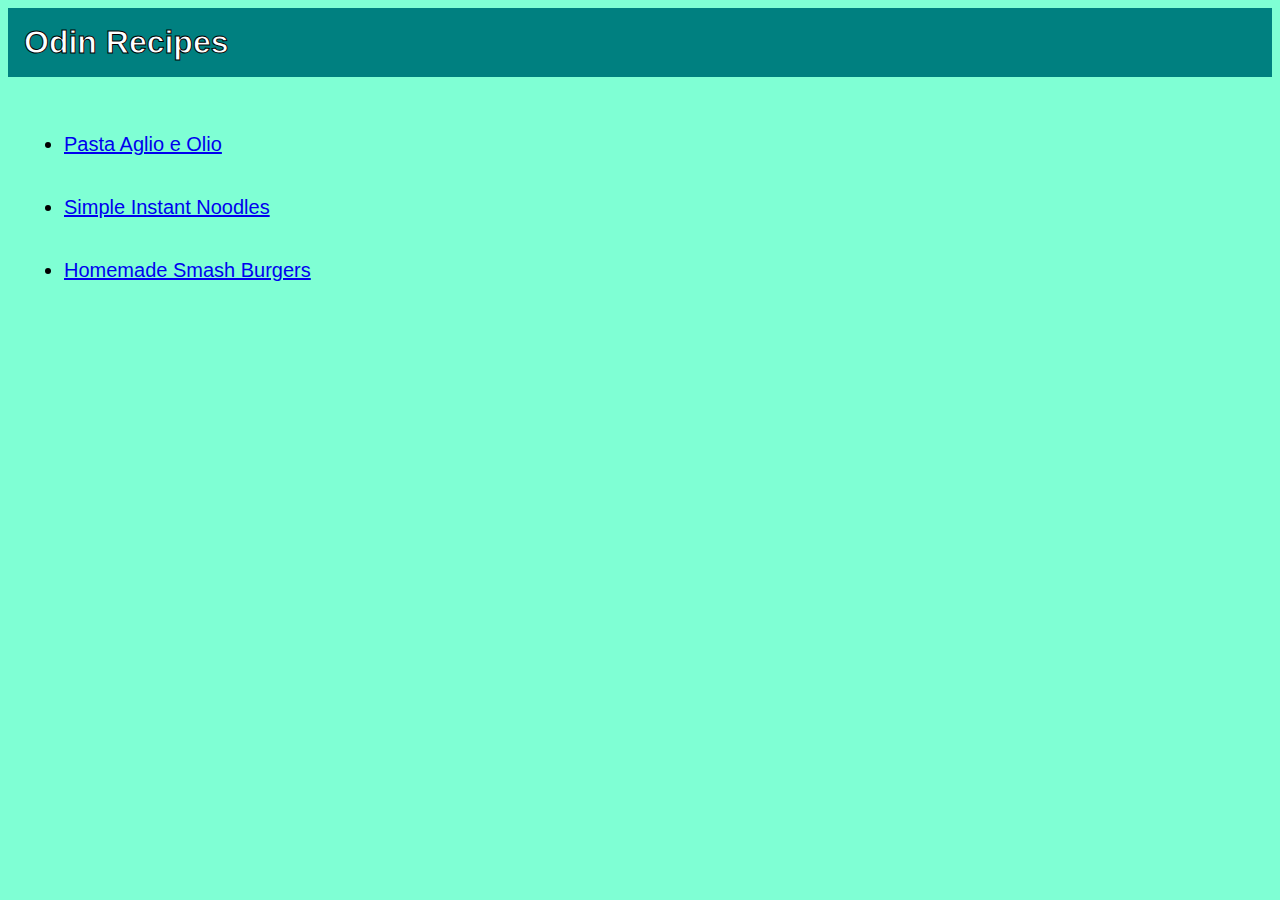
<file: index.html>
<!DOCTYPE html>
<html lang="en">
  <head>
    <meta charset="UTF-8">
    <title>Odin Recipes</title>
    <link rel="stylesheet" href="style.css">
  </head>
  
  <body>
    <h1 class="title">Odin Recipes</h1>
    <ul class="list" id="front">
      <div class="element"><li><a href="./recipes/aglio-e-olio.html">Pasta Aglio e Olio</a></li></div>
      <div class="element"><li><a href="./recipes/instant-noodles.html">Simple Instant Noodles</a></li></div>
      <div class="element"><li><a href="./recipes/smash-burger.html">Homemade Smash Burgers</a></li></div>
    </ul>
  </body>
</html>
</file>
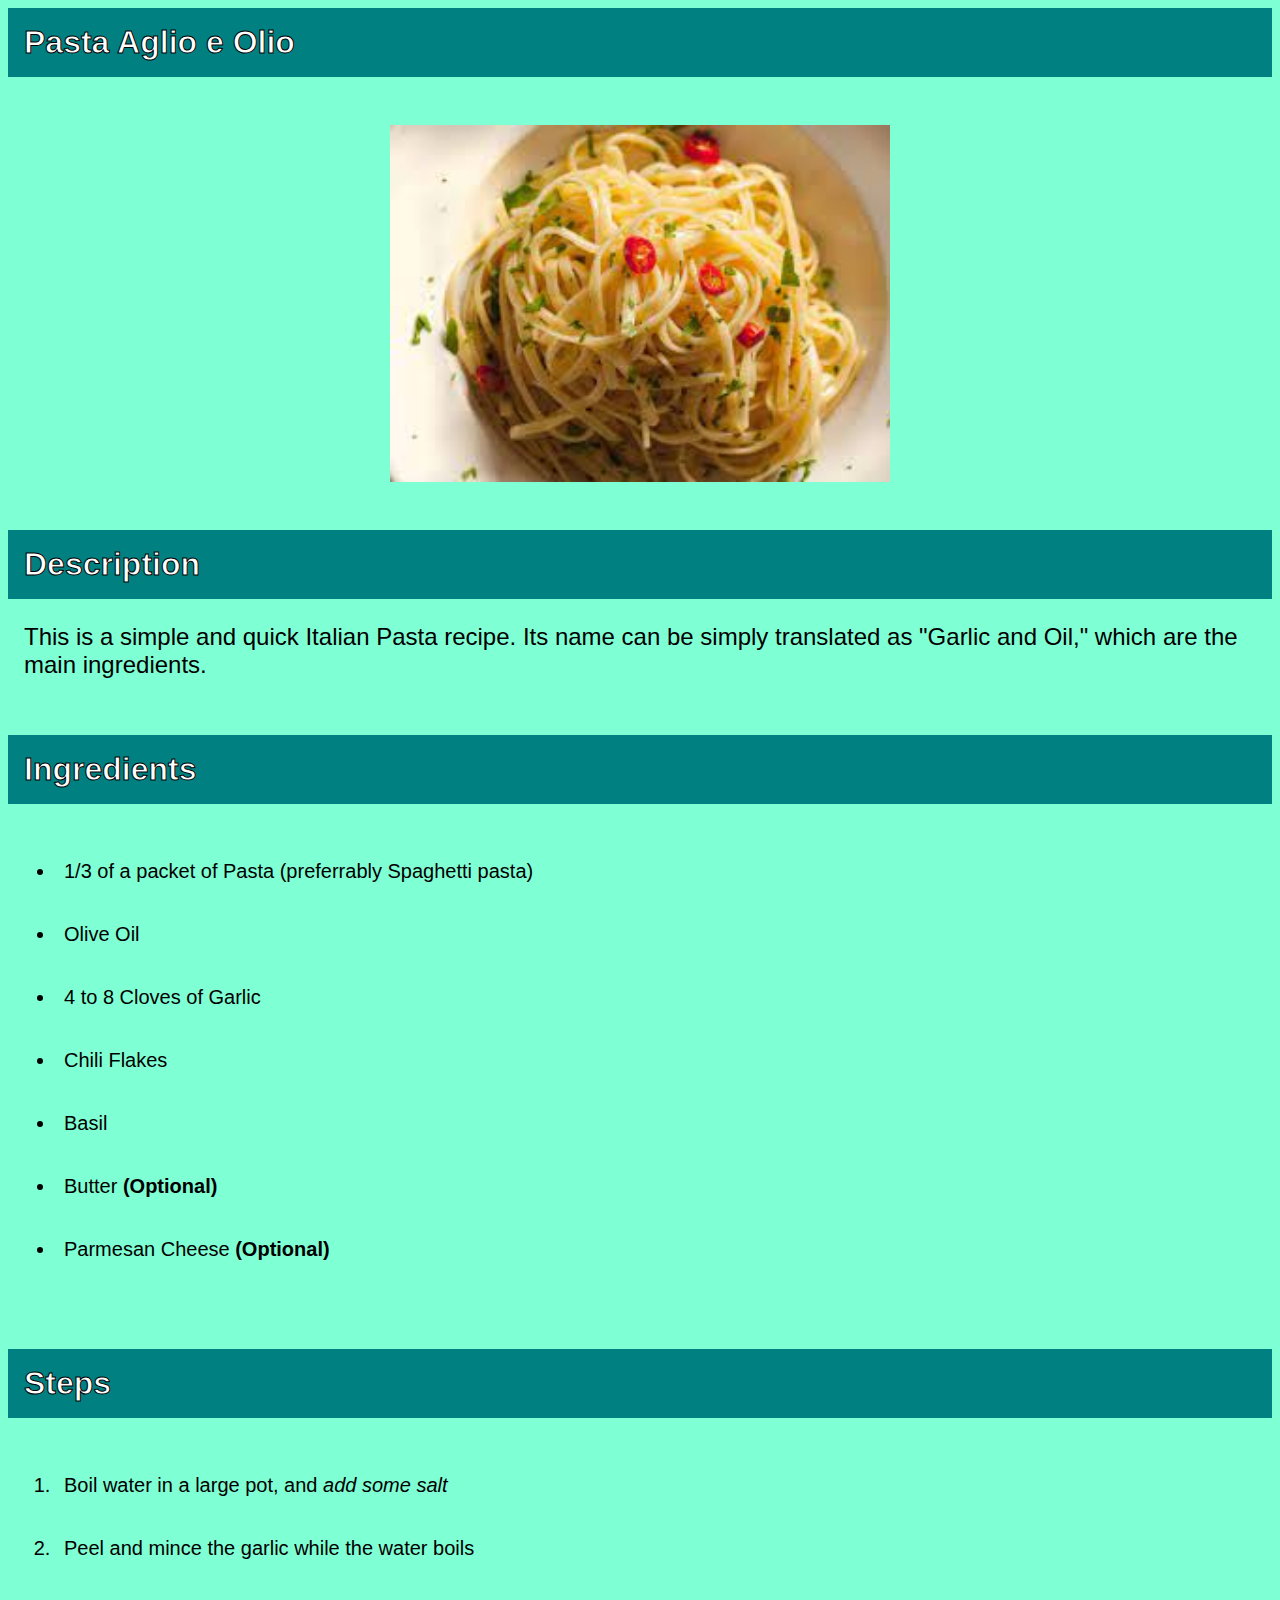
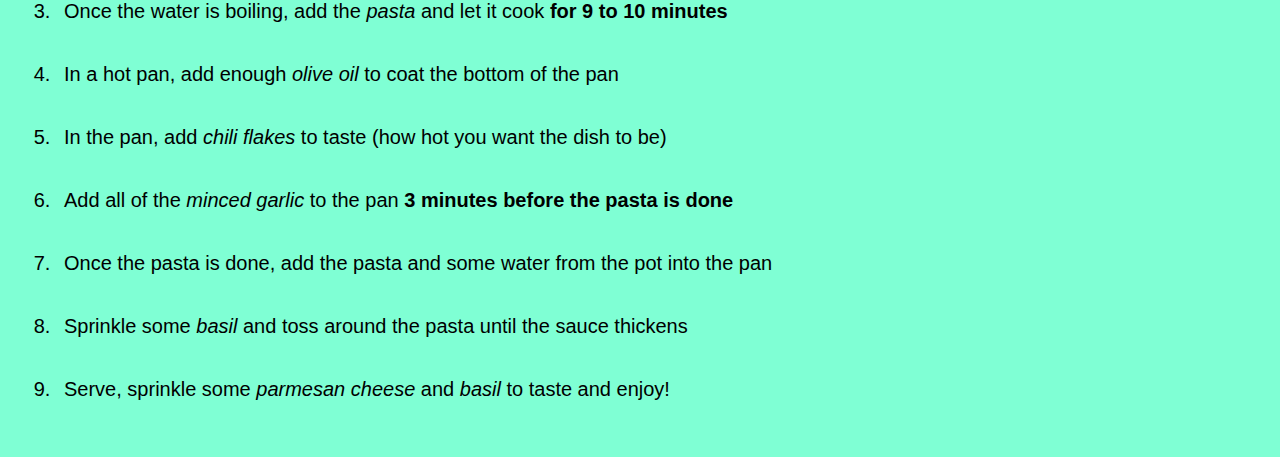
<file: recipes/aglio-e-olio.html>
<!DOCTYPE html>
<html lang="en">
  <head>
    <meta charset="UTF-8">
    <title>Pasta Aglio e Olio</title>
    <link rel="stylesheet" href="../style.css">
  </head>
  
  <body>
    <h1 class="title">Pasta Aglio e Olio</h1>
    <img src="../images/aglioeolio.jpeg" alt="Photo of Pasta Aglio e Olio">
    <h2 class="title">Description</h2>
    <p class="desc">
      This is a simple and quick Italian Pasta recipe. 
      Its name can be simply translated as "Garlic and Oil," which are the main ingredients.
    </p>


    <h2 class="title">Ingredients</h2>
    <ul class="list">
      <li class="element">1/3 of a packet of Pasta (preferrably Spaghetti pasta)</li>
      <li class="element">Olive Oil</li>
      <li class="element">4 to 8 Cloves of Garlic</li>
      <li class="element">Chili Flakes</li>
      <li class="element">Basil</li>
      <li class="element">Butter <strong>(Optional)</strong> </li>
      <li class="element">Parmesan Cheese <strong>(Optional)</strong></li>
    </ul>


    <h2 class="title">Steps</h2>
    <ol class="list">
      <li class="element">Boil water in a large pot, and <em>add some salt</em></li>
      <li class="element">Peel and mince the garlic while the water boils</li>
      <li class="element">Once the water is boiling, add the <em>pasta</em> and let it cook <strong>for 9 to 10 minutes</strong></li>
      <li class="element">In a hot pan, add enough <em>olive oil</em> to coat the bottom of the pan </li>
      <li class="element">In the pan, add <em>chili flakes</em> to taste (how hot you want the dish to be)</li>
      <li class="element">Add all of the <em>minced garlic</em> to the pan <strong>3 minutes before the pasta is done</strong> </li>
      <li class="element">Once the pasta is done, add the pasta and some water from the pot into the pan</li>
      <li class="element">Sprinkle some <em>basil</em> and toss around the pasta until the sauce thickens</li>
      <li class="element">Serve, sprinkle some <em>parmesan cheese</em> and <em>basil</em> to taste and enjoy!</li>
    </ol>
  </body>
</html>
</file>
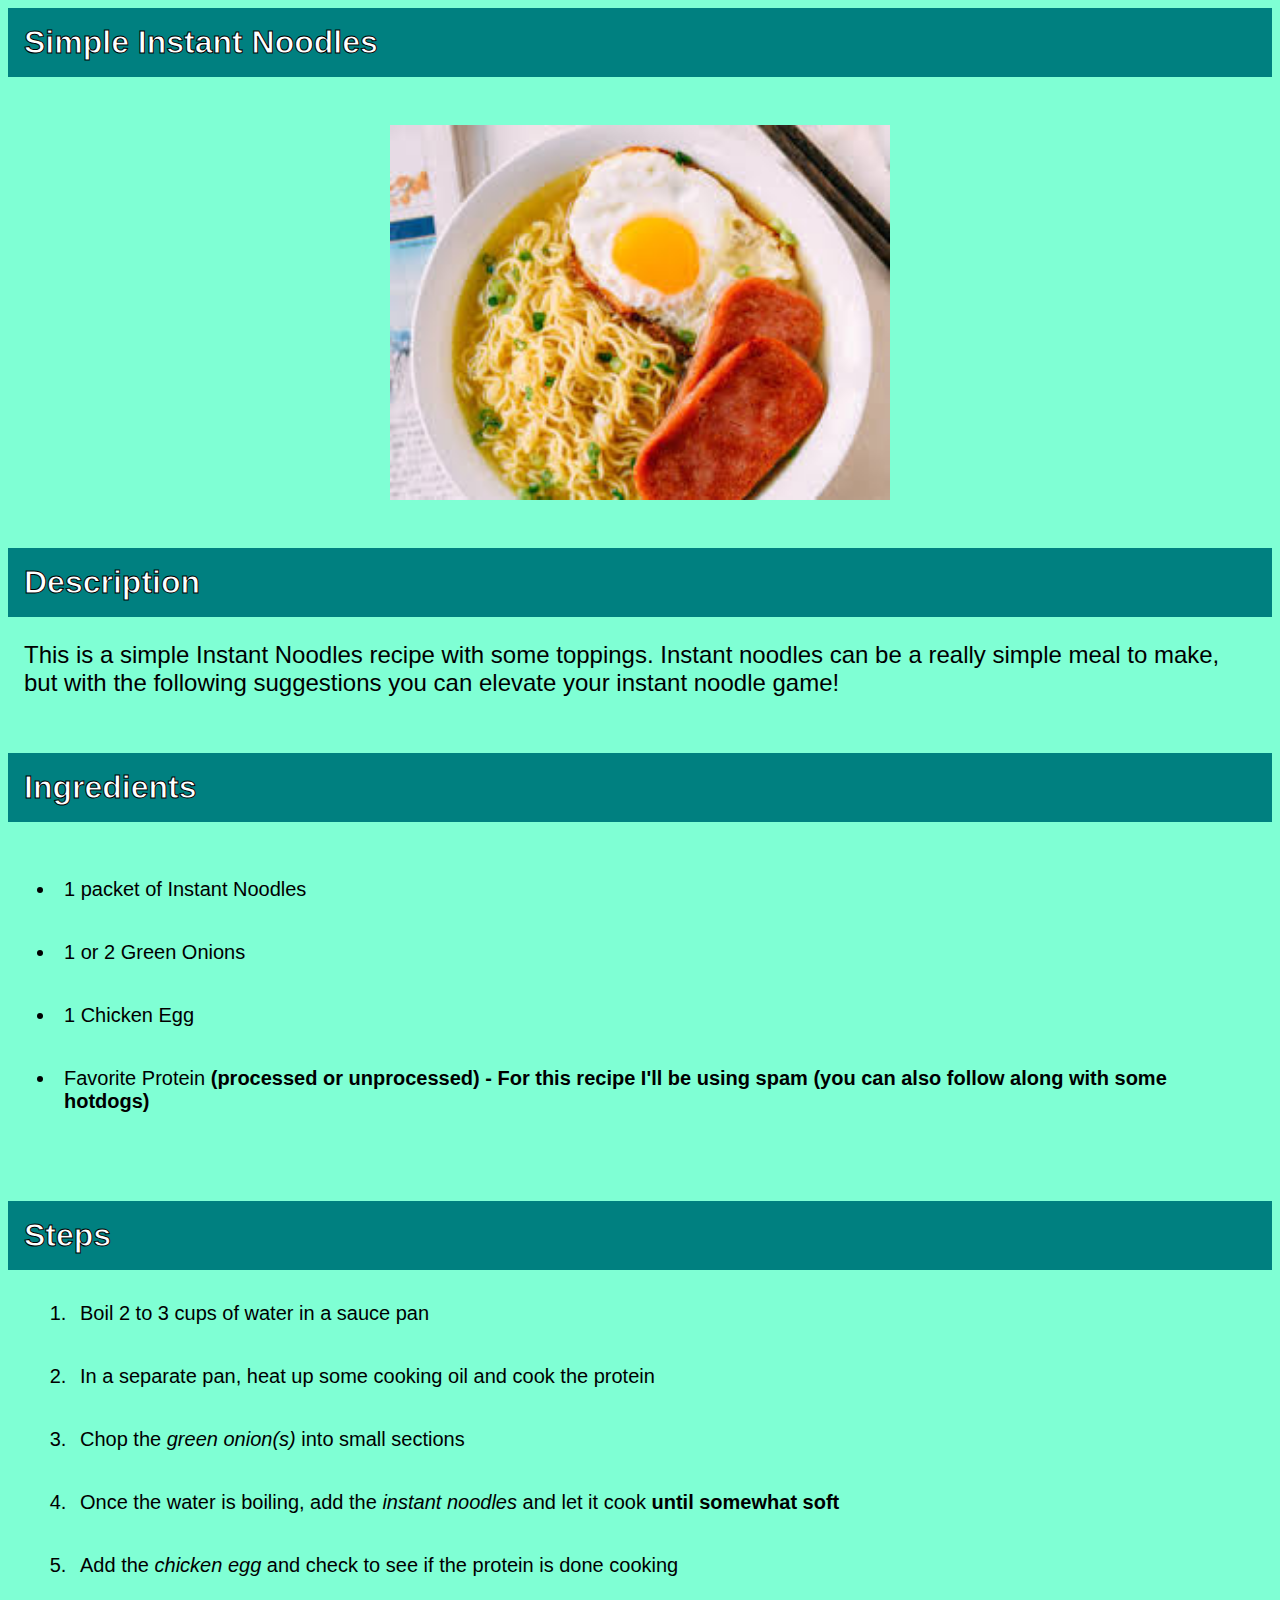
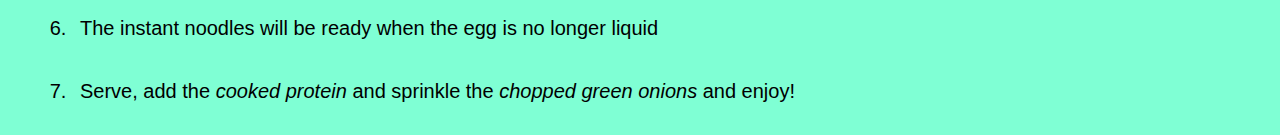
<file: recipes/instant-noodles.html>
<!DOCTYPE html>
<html lang="en">
  <head>
    <meta charset="UTF-8">
    <title>Simple Instant Noodles</title>
    <link rel="stylesheet" href="../style.css">
  </head>
  
  <body>
    <h1 class="title">Simple Instant Noodles</h1>
    <img src="../images/instantnoodles.jpeg" alt="Photo of Instant Noodles with green onion and spam as toppings">
    <h2 class="title">Description</h2>
    <p class="desc">
      This is a simple Instant Noodles recipe with some toppings. 
      Instant noodles can be a really simple meal to make, but with the following suggestions you can elevate your instant noodle game!
    </p>


    <h2 class="title">Ingredients</h2>
    <ul class="list">
      <li class="element">1 packet of Instant Noodles</li>
      <li class="element">1 or 2 Green Onions</li>
      <li class="element">1 Chicken Egg</li>
      <li class="element">Favorite Protein <strong>(processed or unprocessed) - For this recipe I'll be using spam (you can also follow along with some hotdogs)</strong></li>
    </ul>


    <h2 class="title">Steps</h2>
    <ol>
      <li class="element">Boil 2 to 3 cups of water in a sauce pan</li>
      <li class="element">In a separate pan, heat up some cooking oil and cook the protein</li>
      <li class="element">Chop the <em>green onion(s)</em> into small sections</li>
      <li class="element">Once the water is boiling, add the <em>instant noodles</em> and let it cook <strong>until somewhat soft</strong></li>
      <li class="element">Add the <em>chicken egg</em> and check to see if the protein is done cooking</li>
      <li class="element">The instant noodles will be ready when the egg is no longer liquid</li>
      <li class="element">Serve, add the <em>cooked protein</em> and sprinkle the <em>chopped green onions</em> and enjoy!</li>
    </ol>
  </body>
</html>
</file>
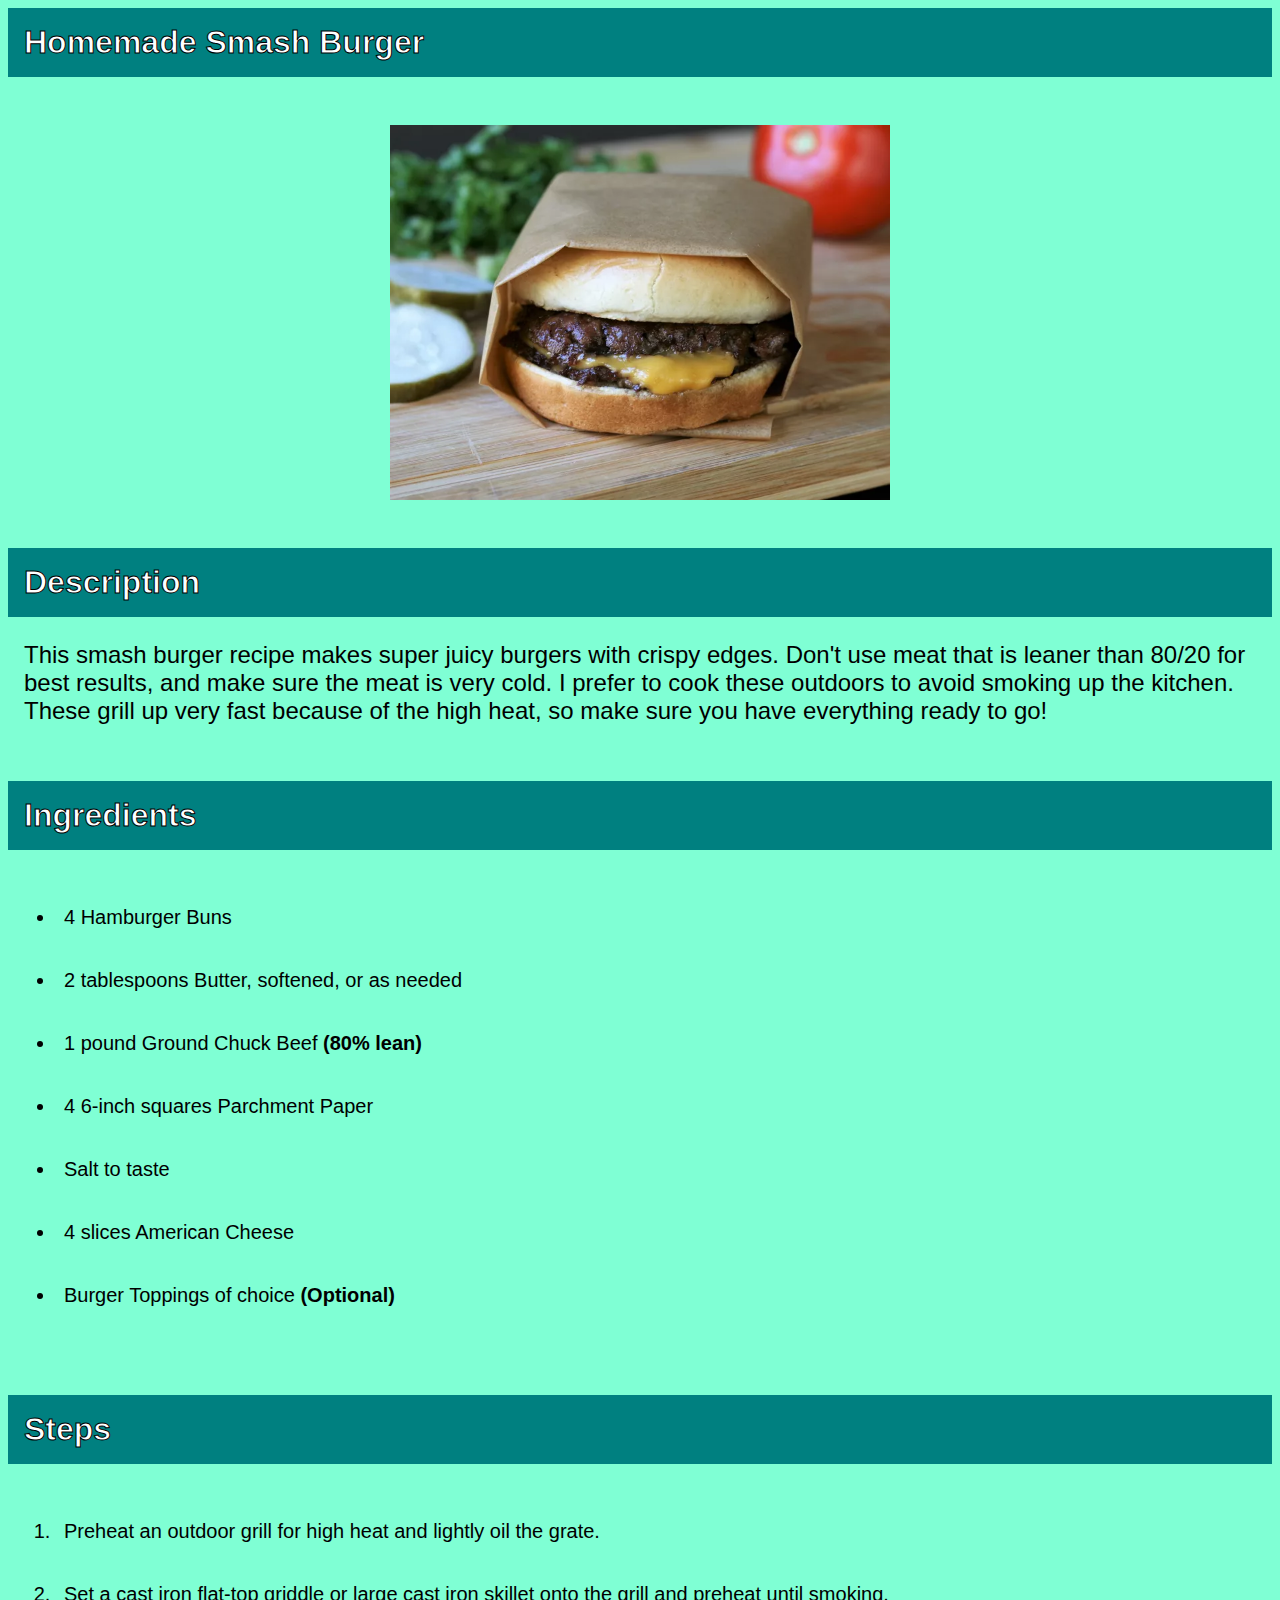
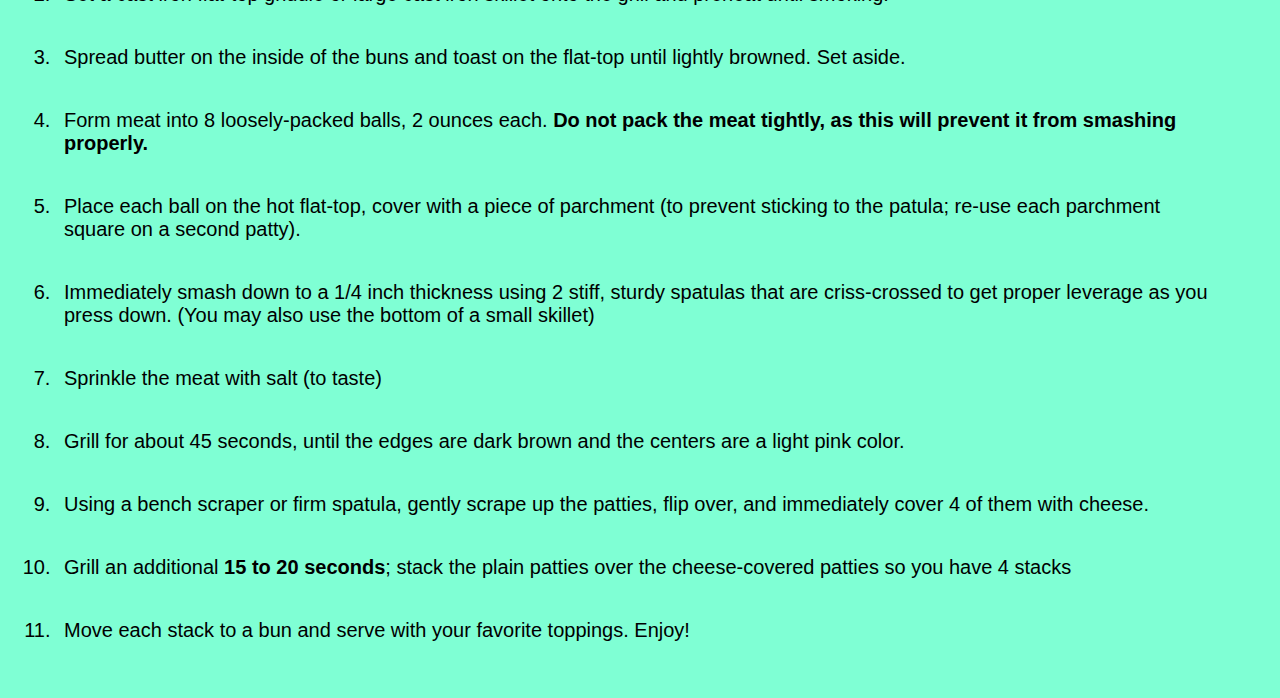
<file: recipes/smash-burger.html>
<!DOCTYPE html>
<html lang="en">
  <head>
    <meta charset="UTF-8">
    <title>Homemade Smash Burger</title>
    <link rel="stylesheet" href="../style.css">
  </head>
  
  <body>
    <h1 class="title">Homemade Smash Burger</h1>
    <img src="../images/smashburger.jpeg" alt="Photo of a smash burger with cheese, wrapped in paper">
    <h2 class="title">Description</h2>
    <p class="desc">
      This smash burger recipe makes super juicy burgers with crispy edges. 
      Don't use meat that is leaner than 80/20 for best results, and make sure the meat is very cold. 
      I prefer to cook these outdoors to avoid smoking up the kitchen. 
      These grill up very fast because of the high heat, so make sure you have everything ready to go!
    </p>


    <h2 class="title">Ingredients</h2>
    <ul class="list">
      <li class="element">4 Hamburger Buns</li>
      <li class="element">2 tablespoons Butter, softened, or as needed</li>
      <li class="element">1 pound Ground Chuck Beef <strong>(80% lean)</strong></li>
      <li class="element">4 6-inch squares Parchment Paper</li>
      <li class="element">Salt to taste</li>
      <li class="element">4 slices American Cheese </li>
      <li class="element">Burger Toppings of choice <strong>(Optional)</strong></li>
    </ul>


    <h2 class="title">Steps</h2>
    <ol class="list">
      <li class="element">Preheat an outdoor grill for high heat and lightly oil the grate.</li>
      <li class="element">Set a cast iron flat-top griddle or large cast iron skillet onto the grill and preheat until smoking.</li>
      <li class="element">Spread butter on the inside of the buns and toast on the flat-top until lightly browned. Set aside.</li>
      <li class="element">Form meat into 8 loosely-packed balls, 2 ounces each. <strong> Do not pack the meat tightly, as this will prevent it from smashing properly.</strong></li>
      <li class="element">Place each ball on the hot flat-top, cover with a piece of parchment (to prevent sticking to the patula; re-use each parchment square on a second patty).</li>
      <li class="element">Immediately smash down to a 1/4 inch thickness using 2 stiff, sturdy spatulas that are criss-crossed to get proper leverage as you press down. (You may also use the bottom of a small skillet)</li>
      <li class="element">Sprinkle the meat with salt (to taste)</li>
      <li class="element">Grill for about 45 seconds, until the edges are dark brown and the centers are a light pink color.</li>
      <li class="element">Using a bench scraper or firm spatula, gently scrape up the patties, flip over, and immediately cover 4 of them with cheese.</li>
      <li class="element">Grill an additional <strong>15 to 20 seconds</strong>; stack the plain patties over the cheese-covered patties so you have 4 stacks</li>
      <li class="element">Move each stack to a bun and serve with your favorite toppings. Enjoy!</li>
    </ol>
  </body>
</html>
</file>
<file: style.css>
* {
  font-family: Arial, Helvetica, sans-serif;
  
}

body {
  background-color: aquamarine;
}

.title {
  background-color: teal;
  color: white;
  -webkit-text-stroke: 1px black;
  padding: 16px;
  margin: auto;
  font-size: 32px;
}

img {
  display: block;
  margin: 48px auto;
  width: 500px;
  height: auto;
}

.list {
  padding: 16px 24px;
  margin: 8px auto;
}

.element {
  padding: 8px;
  margin: 24px;
  font-size: 20px;
}

.desc {
  padding: 16px;
  margin: 8px auto;
  font-size: 24px;
}

h2.title {
  margin-top: 40px;
}
</file>
